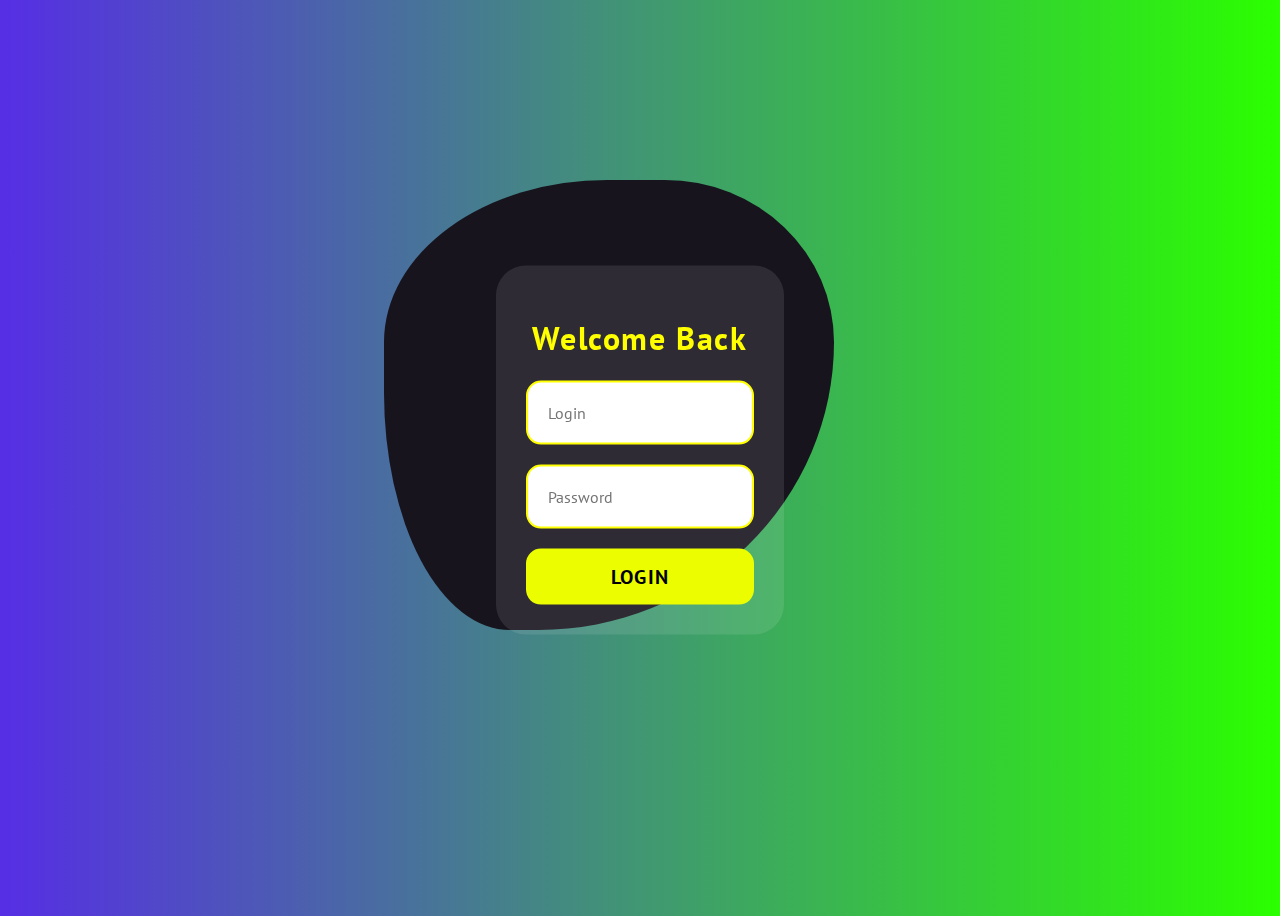
<file: animated-login/index.html>
<!DOCTYPE html>
<html lang="en">
    <head>
        <meta charset="UTF-8" />
        <meta http-equiv="X-UA-Compatible" content="IE=edge" />
        <meta name="viewport" content="width=device-width, initial-scale=1.0" />
        <title>Animated Login</title>
        <link rel="preconnect" href="https://fonts.googleapis.com" />
        <link rel="preconnect" href="https://fonts.gstatic.com" crossorigin />
        <link
            href="https://fonts.googleapis.com/css2?family=Noto+Sans&family=PT+Sans&family=Roboto:wght@400;700&family=Rubik&display=swap"
            rel="stylesheet"
        />
        <style>
            @import url("https://fonts.googleapis.com/css2?family=Noto+Sans&family=PT+Sans&family=Roboto:wght@400;700&family=Rubik&display=swap");
        </style>
        <link rel="stylesheet" href="style.css" />
    </head>
    <body>
        <main class="slider-thumb">
            <section class="loginContainer">
                <h1>Welcome Back</h1>
                <input type="text" id="loginInput" placeholder="Login" required />
                <br />
                <br />
                <input
                    type="password"
                    id="passwordInput"
                    placeholder="Password"
                    required
                />
                <br />
                <br />
                <button onclick="clearFields()">LOGIN</button>
            </section>
        </main>
    </body>
</html>
</file>
<file: animated-login/style.css>
* {
    font-family: "PT Sans", sans-serif;
}

section {
    background-color: rgba(255, 255, 255, 0.1);
    position: absolute;
    top: 50%;
    left: 50%;
    transform: translate(-50%, -50%);
    padding: 30px;
    border-radius: 30px;
    color: yellow;
    letter-spacing: 0.1em;
}

h1 {
    display: flex;
    justify-content: center;
}

input {
    border-radius: 15px;
    border-color: yellow;
    border-style: solid;
    padding: 20px;
    outline: none;
    font-size: 12pt;
}

button {
    letter-spacing: 1pt;
    transition: all 1s;
    width: 100%;
    padding: 15px;
    background-color: rgb(236, 253, 0);
    border: none;
    border-radius: 15px;
    font-size: 15pt;
    font-weight: bold;
    cursor: pointer;
    color: rgb(0, 0, 0);
}
button:hover {
    transition: all 0.3s;
    background-color: transparent;
    color: rgb(236, 253, 0);
    border-style: solid;
    border-color: rgb(236, 253, 0);
}

body {
    height: 100vh;
    background: linear-gradient(90deg, #562ee5, #2bff00);
}

.slider-thumb::before {
    position: absolute;
    content: "";
    left: 30%;
    top: 20%;
    width: 450px;
    height: 450px;
    background: #17141d;
    border-radius: 62% 47% 82% 35% / 45% 45% 80% 66%;
    will-change: border-radius, transform, opacity;
    animation: sliderShape 5s linear infinite;
    display: block;
    z-index: -1;
    -webkit-animation: sliderShape 5s linear infinite;
}
@keyframes sliderShape {
    0%,
    100% {
        border-radius: 42% 58% 70% 30% / 45% 45% 55% 55%;
        transform: translate3d(0, 0, 0) rotateZ(0.01deg);
    }
    34% {
        border-radius: 70% 30% 46% 54% / 30% 29% 71% 70%;
        transform: translate3d(0, 5px, 0) rotateZ(0.01deg);
    }
    50% {
        transform: translate3d(0, 0, 0) rotateZ(0.01deg);
    }
    67% {
        border-radius: 100% 60% 60% 100% / 100% 100% 60% 60%;
        transform: translate3d(0, -3px, 0) rotateZ(0.01deg);
    }
}
</file>
